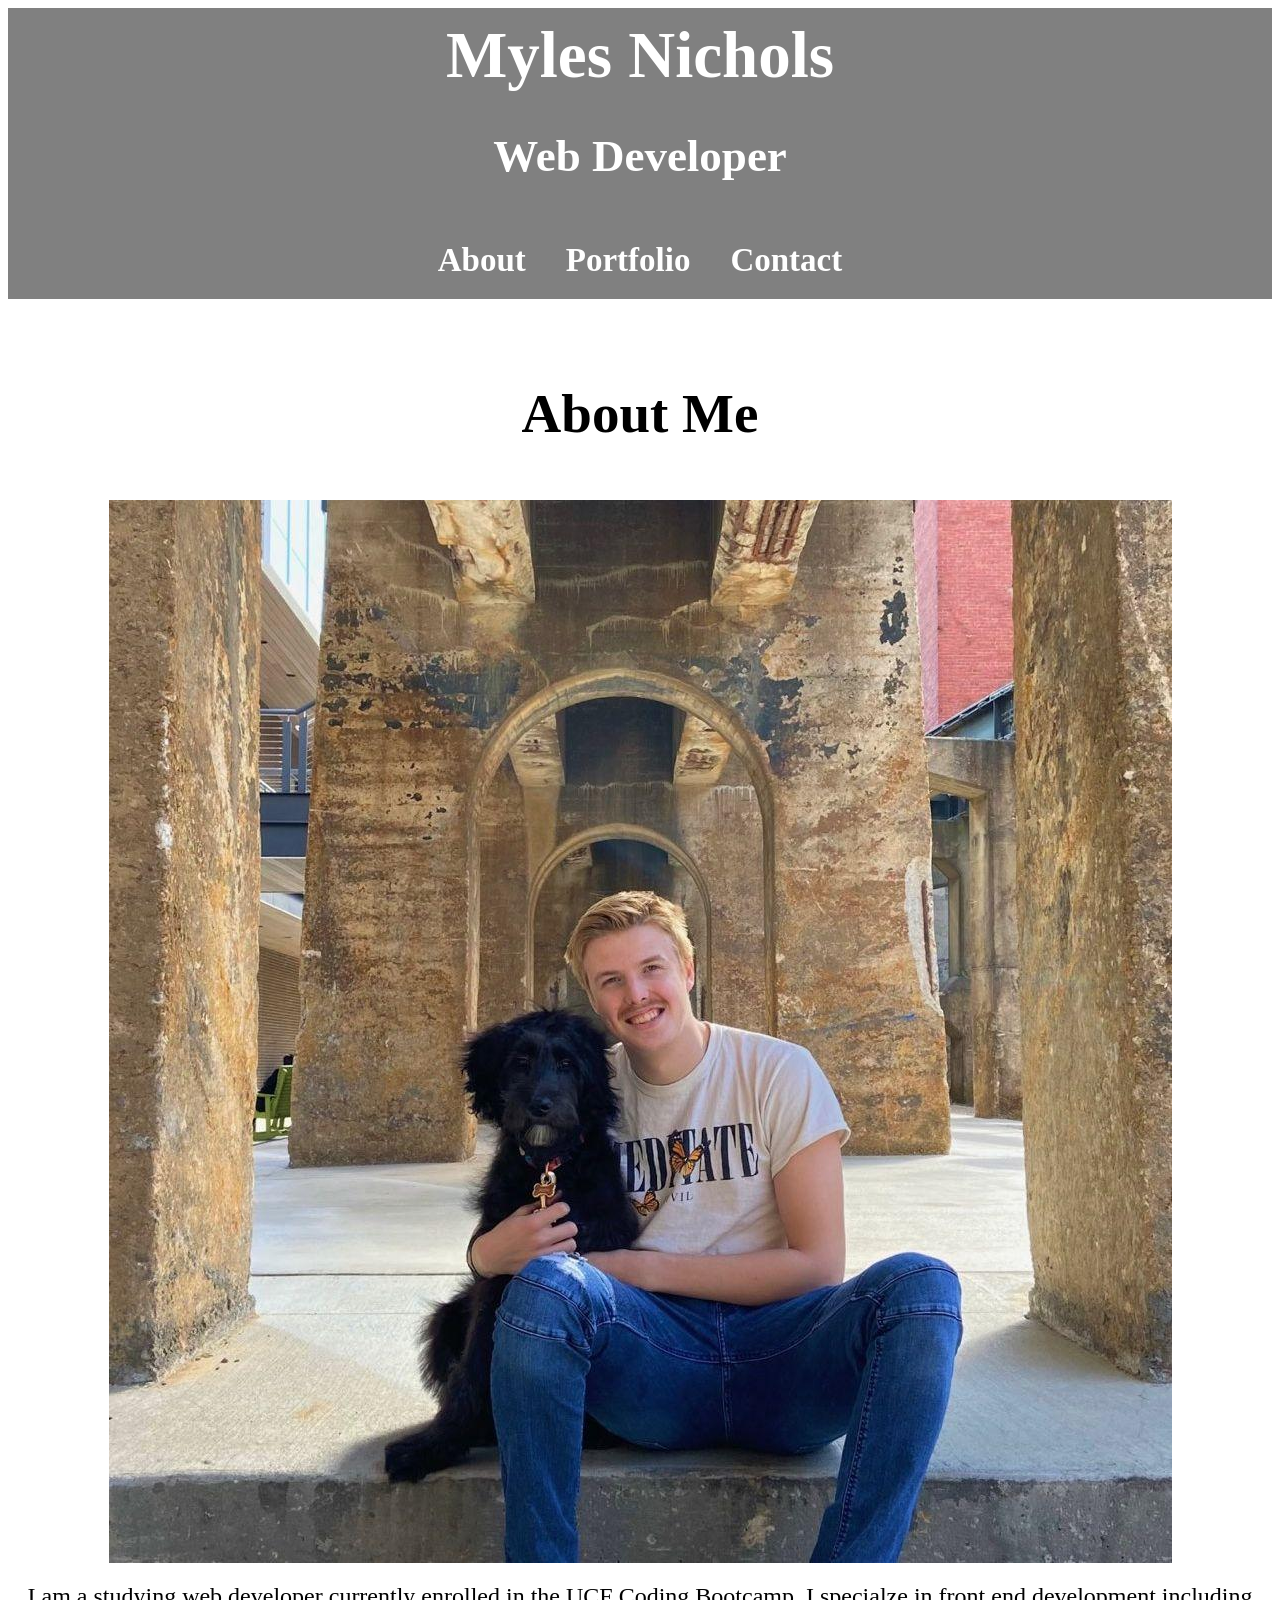
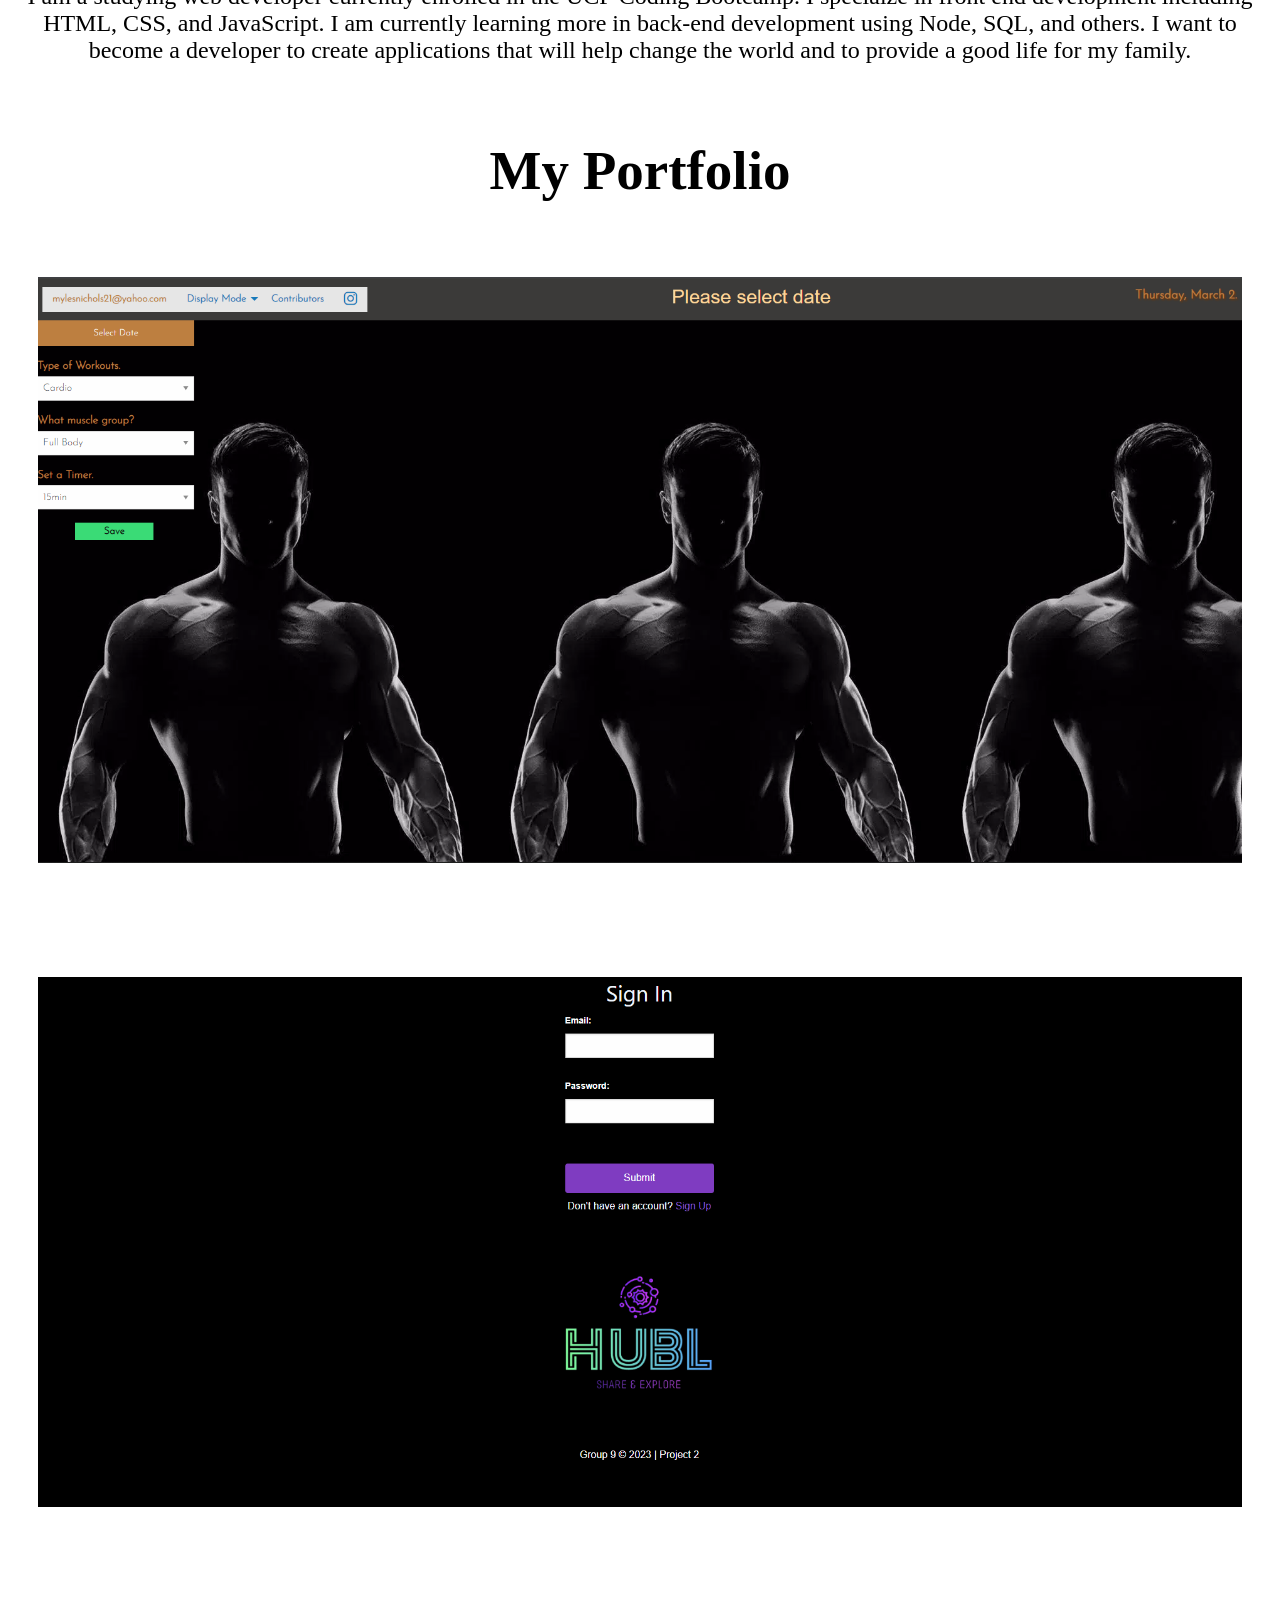
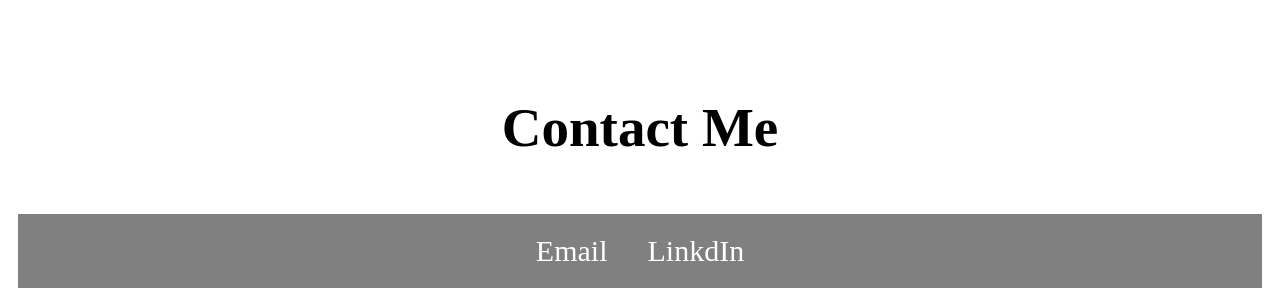
<file: index.html>
<!DOCTYPE html>
<html lang="en">
<head>
    <meta charset="UTF-8">
    <meta http-equiv="X-UA-Compatible" content="IE=edge">
    <meta name="viewport" content="width=device-width, initial-scale=1.0">
    <title>Document</title>
    <link rel="stylesheet" href="assets/style.css">
</head>
<body>
    
    <header>
        <h1>Myles Nichols</h1>
        <h2>Web Developer</h2>
        <nav>
            <ul>
                <li><a href="#about">About</a></li>
                <li><a href="#portfolio">Portfolio</a></li>
                <li><a href="#contact">Contact</a></li>
            </ul>
        </nav>
    </header>
    <br>
    <main>
        <section id="about">
            <h3>About Me</h3>
            <img src="assets/img/myles-and-moon.jpg" alt="Myles and his dog, Moon, sitting under a stone archway">
            <p id="desc">I am a studying web developer currently enrolled in the UCF Coding Bootcamp. I specialze in front end development including HTML, CSS, and JavaScript. I am currently learning more in back-end development using Node, SQL, and others. I want to become a developer to create applications that will help change the world and to provide a good life for my family.</p>
        </section>
        <section id="portfolio">
            <h3>My Portfolio</h3>
            <ul>
                <li>
                    <a id="grynd" href="https://jon-dev092.github.io/grynd-app/Loginn.html">
                        <img src="assets/img/grynd-app-sc.png" alt="Home screen on the Grynd app">
                        <h4>Project 1</h4>
                        <p>An application to track and plan your workouts</p>
                    </a>
                </li>
                <li>
                    <a id="hubl" href="https://pacific-brook-72214.herokuapp.com/">
                        <img src="assets/img/HUBL-Home-Screen.png" alt="Home screen on the Hubl app">
                        <h4>Project-2</h4>
                        <p>A website to publish and view places to go in your local community</p>
                    </a>
                </li>
                <li>
            </ul>
        </section>
        <section id="Contact">
            <h3>Contact Me</h3>
            <ul class="contact">
                <li><a class="contact-a" href="mailto:MylesNichols21@yahoo.com">Email</a></li>
                <li><a class="contact-a" href="https://www.linkedin.com/in/myles-nichols-40b662215/">LinkdIn</a></li>
            </ul>
        </section>
    </main>
</body>
</html>
</file>
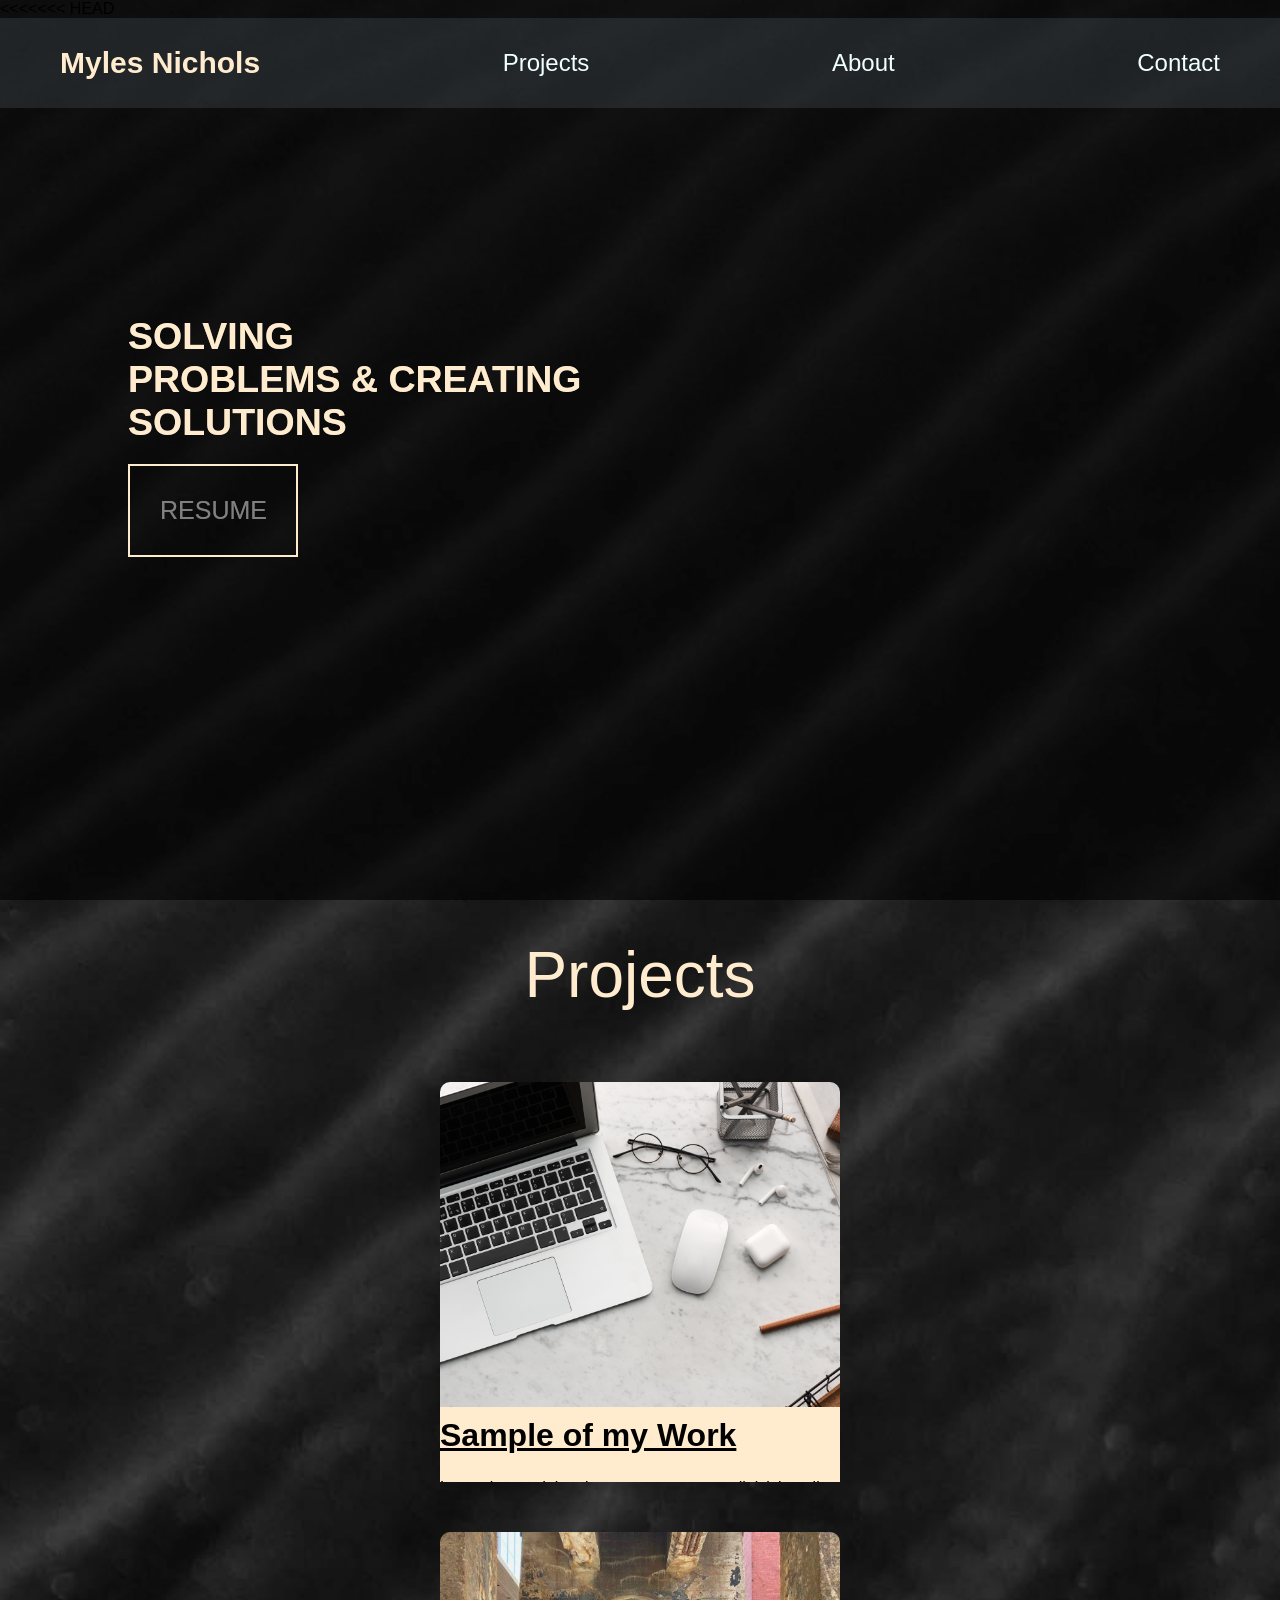
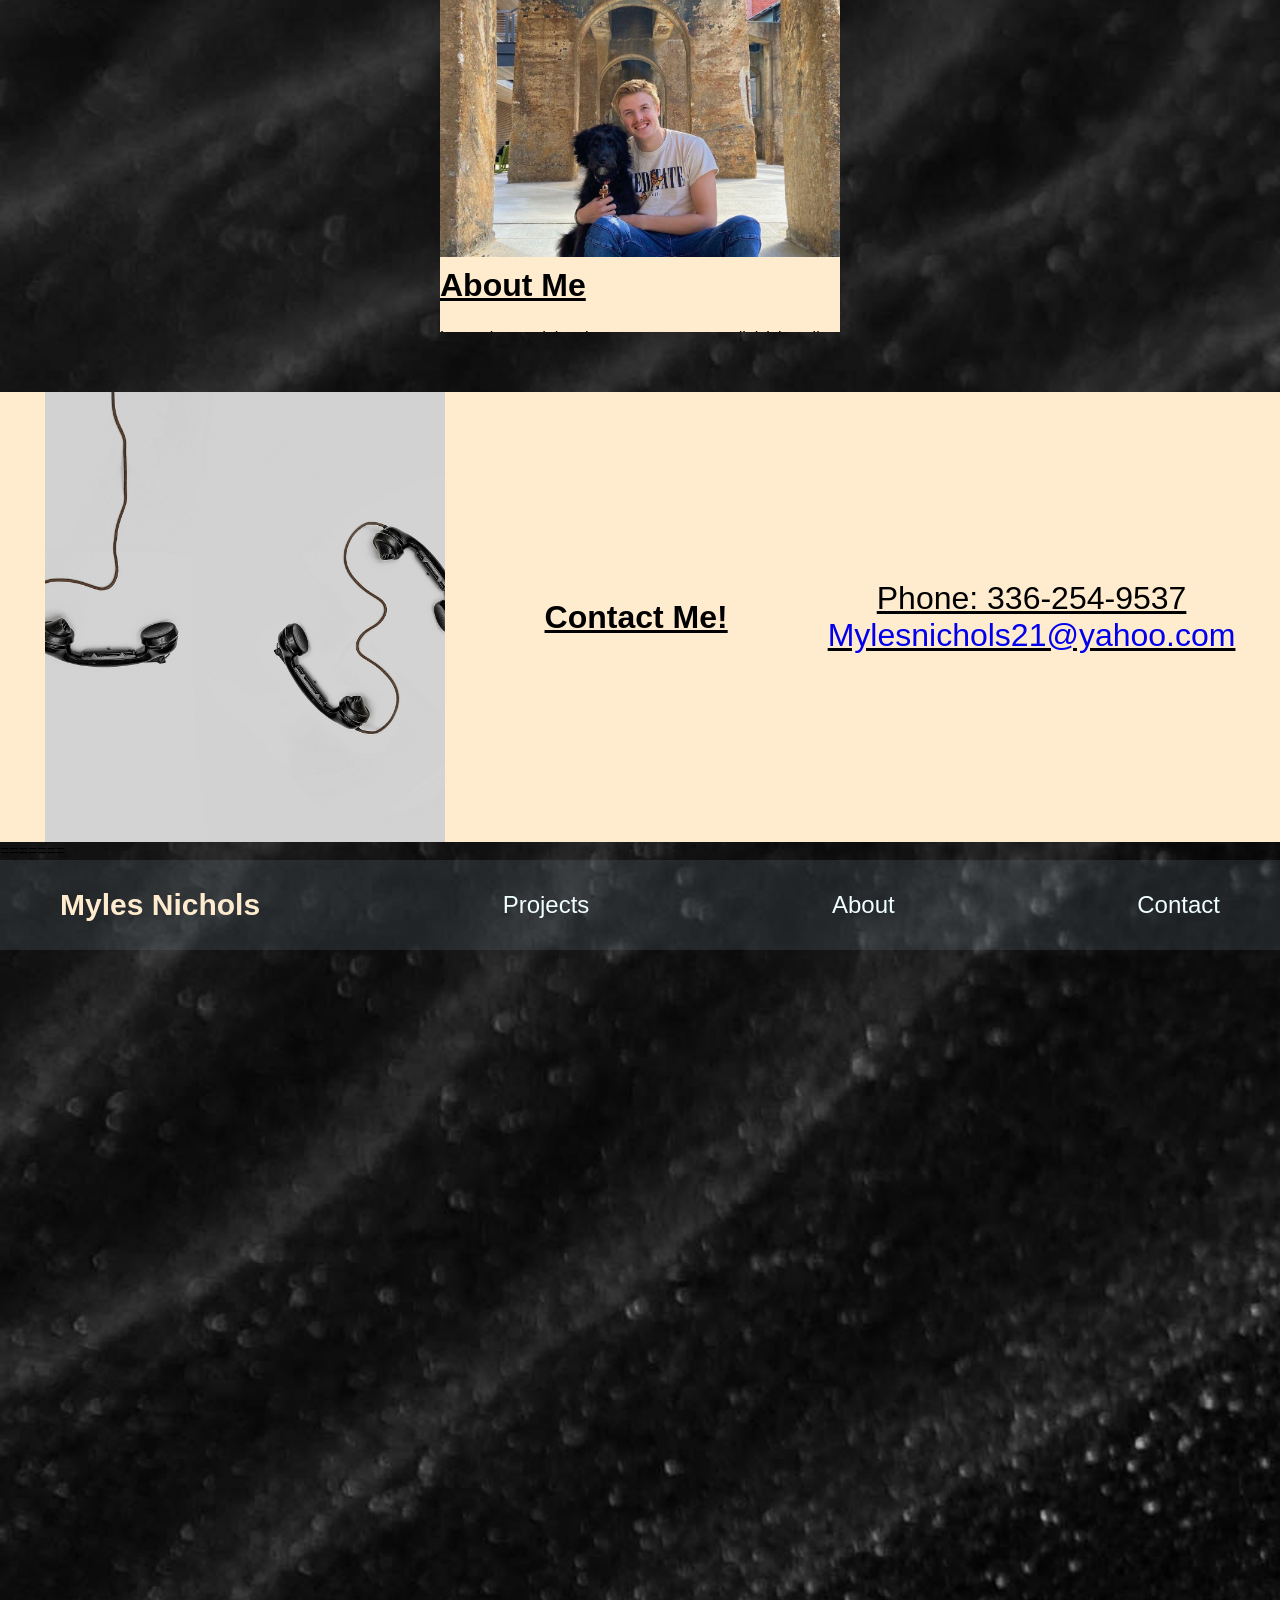
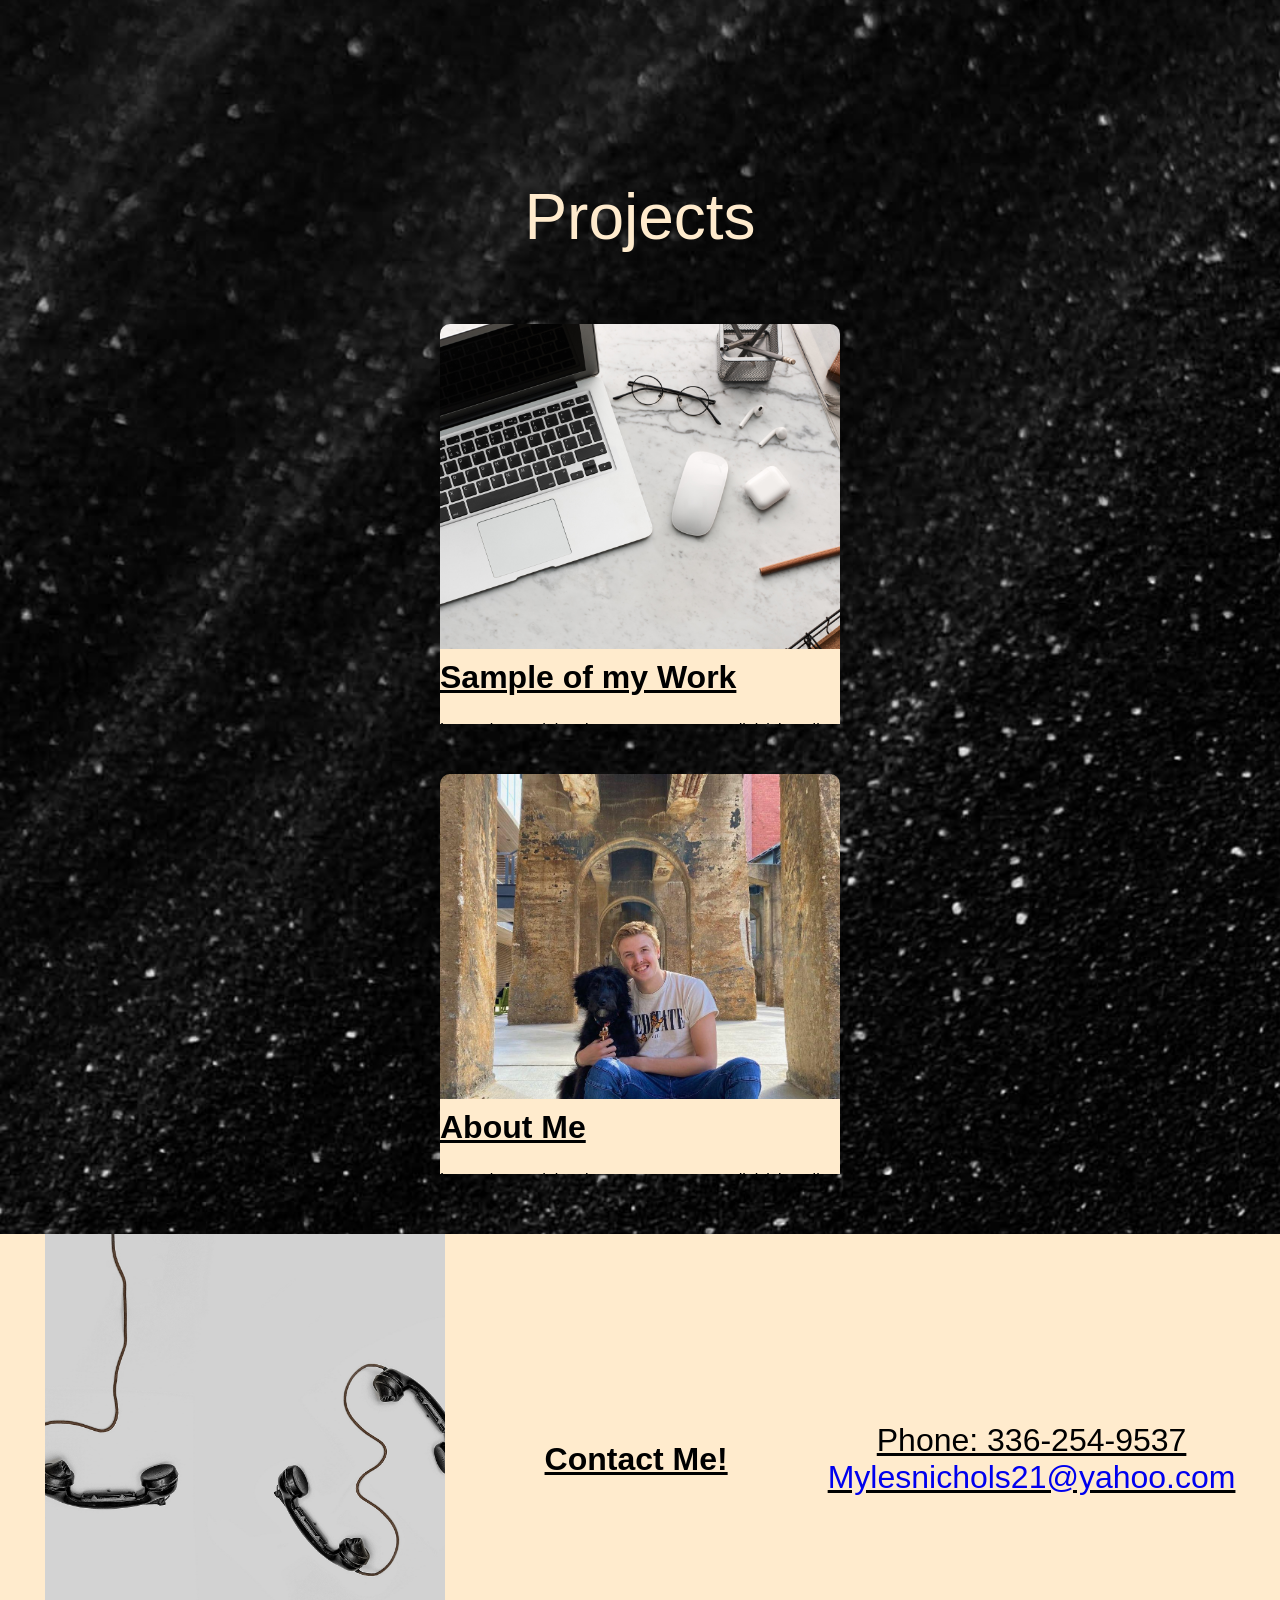
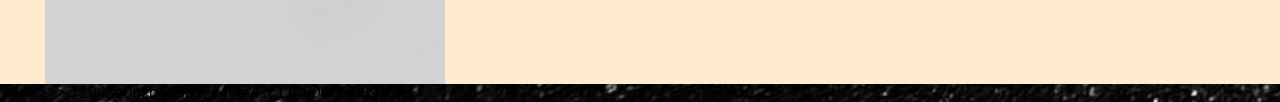
<file: My-Portfolio/Assets/index.html>
<<<<<<< HEAD
<!DOCTYPE html>
<html lang="en">
<head>
  <meta charset="UTF-8">
  <link rel="stylesheet" href="style.css">
  <title>Myles Nichols' Portfolio</title>
</head>
<body>
  <!--Desktop Navigation Bar-->
  <section id="nav">
    <div class="nav-bar">
      <ul>
        <li>
          <a href="#name" id="name">Myles Nichols</a>
        </li>
        <li>
          <a href="#projects" id="projects">Projects</a>
        </li>
        <li>
          <a href="#aboutme" id="about">About</a>
        </li>
        <li>
          <a href="#contactme" id="contact">Contact</a>
        </li>
      </ul>
    </div>
  </section><!--End of Nav Bar--><!-- Start of Hero Section -->
  <section id="hero">
    <div class="container"></div>
    <div class="overlay"></div>
    <div class="image-overlay"></div>
    <div class="hero-text">
      <h1>Solving<br>
      Problems & Creating<br>
      Solutions</h1><a href="https://www.linkedin.com/in/myles-nichols-40b662215/" class="resume-cta"><span class="resume-text">Resume</span></a>
    </div>
  </section><!-- end of hero section -->
  <!-- start of project section -->
  <section id="projects">
    <div class="project-container">
      <div class="project-header">
        Projects
      </div>
      <div class="projects">
        <div class="project-item">
          <div class="sample-project">
            <div class="text-container">
              <h2 class="name">Sample of my Work</h2>
              <div class="content">
                <p>Lorem ipsum dolor sit amet consectetur adipisicing elit. Maxime deserunt voluptatum ad magni et est?</p>
              </div><button class="button"><a href="https://github.com/MylesNichols?tab=repositories">
              <h3>View Project</h3></a></button>
            </div>
          </div>
          <div class="project-item">
            <div class="about-project">
              <div class="text-container">
                <h2 class="name">About Me</h2>
                <div class="content">
                  <p>Lorem ipsum dolor sit amet consectetur adipisicing elit. Maxime deserunt voluptatum ad magni et est?</p>
                </div><button class="button"><a href="https://github.com/MylesNichols?tab=repositories">
                <h3>View Project</h3></a></button>
              </div>
            </div>
          </div>
        </div>
      </div>
    </div>
  </section>
  <!-- end of project section -->

  <!-- start of contact section -->
  <section id="aboutme">
    <div class="contact-container">
      <div class="contact-section">
        <div class="img-container">
          <div class="contact-image"></div>
        </div>
        <div id="Contact-title">
          <h4>Contact Me!</h4>
        </div>

        <div class="phone-text">Phone: 336-254-9537
        <div class="email-text"><a href="mailto:">Mylesnichols21@yahoo.com</a></div>
      </div>
    </div>
  </section>


</body>
=======
<!DOCTYPE html>
<html lang="en">
<head>
  <meta charset="UTF-8">
  <link rel="stylesheet" href="C:\Users\myles\bootcamp\my-portfolio\Assets\mystyle.css">
  <title>Myles Nichols' Portfolio</title>
</head>
<body>
  <!--Desktop Navigation Bar-->
  <section id="nav">
    <div class="nav-bar">
      <ul>
        <li>
          <a href="#name" id="name">Myles Nichols</a>
        </li>
        <li>
          <a href="#projects" id="projects">Projects</a>
        </li>
        <li>
          <a href="#aboutme" id="about">About</a>
        </li>
        <li>
          <a href="#contactme" id="contact">Contact</a>
        </li>
      </ul>
    </div>
  </section><!--End of Nav Bar--><!-- Start of Hero Section -->
  <section id="hero">
    <div class="container"></div>
    <div class="overlay"></div>
    <div class="image-overlay"></div>
    <div class="hero-text">
      <h1>Solving<br>
      Problems & Creating<br>
      Solutions</h1><a href="https://www.linkedin.com/in/myles-nichols-40b662215/" class="resume-cta"><span class="resume-text">Resume</span></a>
    </div>
  </section><!-- end of hero section -->
  <!-- start of project section -->
  <section id="projects">
    <div class="project-container">
      <div class="project-header">
        Projects
      </div>
      <div class="projects">
        <div class="project-item">
          <div class="sample-project">
            <div class="text-container">
              <h2 class="name">Sample of my Work</h2>
              <div class="content">
                <p>Lorem ipsum dolor sit amet consectetur adipisicing elit. Maxime deserunt voluptatum ad magni et est?</p>
              </div><button class="button"><a href="https://github.com/MylesNichols?tab=repositories">
              <h3>View Project</h3></a></button>
            </div>
          </div>
          <div class="project-item">
            <div class="about-project">
              <div class="text-container">
                <h2 class="name">About Me</h2>
                <div class="content">
                  <p>Lorem ipsum dolor sit amet consectetur adipisicing elit. Maxime deserunt voluptatum ad magni et est?</p>
                </div><button class="button"><a href="https://github.com/MylesNichols?tab=repositories">
                <h3>View Project</h3></a></button>
              </div>
            </div>
          </div>
        </div>
      </div>
    </div>
  </section>
  <!-- end of project section -->

  <!-- start of contact section -->
  <section id="aboutme">
    <div class="contact-container">
      <div class="contact-section">
        <div class="img-container">
          <div class="contact-image"></div>
        </div>
        <div id="Contact-title">
          <h4>Contact Me!</h4>
        </div>

        <div class="phone-text">Phone: 336-254-9537
        <div class="email-text"><a href="mailto:">Mylesnichols21@yahoo.com</a></div>
      </div>
    </div>
  </section>


</body>
>>>>>>> 71943e0bcb4d5b12c46ef41c11490d0b7f8915fc
</html>
</file>
<file: assets/style.css>
h1 {
    text-align: center;
    font-size: 65px;
    margin: 0;
}

h2 {
    font-size: 45px;
    margin-bottom: 0;
}

nav {
    background-color: 'white';
    display: flex;
    justify-content: center;
    align-items: center;
    margin-top: 50px;
    font-size: 33px;

}

nav ul {
    list-style: none;
    margin: 0;
    padding: 0;
    display: flex;
    text-align: center;
}

nav li {
    margin: 0 10px;
}

nav a {
    color: white;
    text-decoration: none;
    font-weight: bold;
    padding: 10px;
    transition: all 0.2s ease;
}

nav a:hover {
    background-color: black;
    color: white;

}

header {
    background-color: gray;
    color: white;
    padding: 10px;
    align-items: center;
    justify-content: center;
    display: flex;
    flex-direction: column;
}

section {
    padding: 10px;
}


#about {
    justify-content: center;
    text-align: center;
}

h3 {
    font-size: 55px;
    margin: 10;
    text-align: center;
}

#desc {
    margin-top: 20px;
}

h4 {
    margin: 0;
    font-size: 40px;
}

p {
    font-size: 24px;
    margin: 0;
}

img {
    max-width: 100%;
    height: auto;
    display: block;
    margin: 0 auto;
    justify-content: center;
}

ul {
    list-style: none;
    padding: 0;
    margin: 0;
    display: flex;
    flex-wrap: wrap;
}

li {
    margin: 10px;
    border-radius: 5px;
    overflow: hidden;
}

a {
    display: block;
    text-align: center;
    color: white;
    text-decoration: none;
    padding: 10px;
    transition: background-color 0.2 ease;
}

a:hover {
    background-color: black;
}

.contact {
    text-align: center;
    color: black;
    display: flex;
    list-style: none;
    background-color: gray;
    justify-content: center;
    font-size: 30px;
}

#contact-a {
    color: black;
    background-color: aqua;
}
</file>
<file: My-Portfolio/Assets/style.css>
* {
font-family: 'Franklin Gothic Medium', 'Arial Narrow', Arial, sans-serif;
    margin: 0;
    padding: 0;
    box-sizing: border-box;
}


#mobile-nav {
    display: none;
}

.nav-bar {
    position: absolute;
    z-index: 3;
    width: 100%;
}

html {
    font-family: 'Segoe UI', Tahoma, Geneva, Verdana, sans-serif;
}
a {
    text-decoration: none;
}
/* Nav Bar Section */
#mobile-nav {
    display: none;
}

.nav-bar {
    position: absolute;
    z-index: 3;
    width: 100%;
}

html {
    font-family:'Franklin Gothic Medium', 'Arial Narrow', Arial, sans-serif
}

a {
    text-decoration: none;
}

ul {
    display: flex;
    align-items: center;
    justify-content: space-between;
    padding: 0% 60px;
    list-style: none;
    height: 10vh;
    background-color: rgba(112, 128, 144, 0.2) 
    
}

li a {
    display: block;
    color: azure;
    text-decoration: none;
    font-size: 1.5rem;
}
li a:hover {
color: blanchedalmond;
    text-align: center;
    transition: all 0.5s ease-in-out;
    box-shadow: inset 0px 0px 5px blanchedalmond, 0 0 10px blanchedalmond;
}

#name {
    color: blanchedalmond;
    font-size: 30px;
    font-weight: bold;   
}
/* HERO SECTION */
.container{
    position: relative;
    height: 100vh;
    width: 100vh;
    overflow: hidden;
}
.image-container{
    position: relative;
    background: black;
    background-image: url(../Images/black-sand-background.jpg) repeat 0 0;
    background-size: cover;
    background-position: center;
    height: 100%;
    width: 100%;
    margin-top: 0vh;
}
body {
    background-image: url(../Images/black-sand-background.jpg);
    background-size: cover;
}
.overlay {
    position: absolute;
    height: 100%;
    width: 100%;
    top: 0%;
    left: 0%;
    background: rgba(0, 0, 0, 0.4);
    z-index: 2;
}
.hero-text {
display: flex;
justify-content: center;
align-items: left;
flex-direction: column;
position: absolute;
top: 35%;
left: 10%;
font-size: 25px;
text-transform: uppercase;
z-index: 2;
color: blanchedalmond;
}
.resume-cta {
    border: 2px solid blanchedalmond;
    width: 170px;
    padding: 30px; 
    margin-top: 20px;
}
.resume-text {
    color: grey;
    border: 2px;
    border-color: blanchedalmond;
}
.resume-cta:hover {
    background-color: blanchedalmond;
    transition: all 0.5s ease-in-out;
    color: black;
}
/* Sample Project Section */

.project-container {
    width: 100%;
    height: auto;
    align-items: center;
}

.project-header {
    color: blanchedalmond;
    font-size: 4rem;
    display: flex;
    align-items: center;
    justify-content: center;
    margin: 20px;
    
}

.projects {
    display: flex;
    align-items: center;
    justify-content: center;
    flex-flow: wrap;
}
.about-project {
    width: 400px;
    height: 400px;
    background: blanchedalmond;
    position: relative;
    box-shadow: -15px 7px 30px rgba(0, 0, 0, 0.2);
    border-radius: 10px;
    margin: 50px;
    background-image: url(../Images/me-and-moon.jpg);
    background-size: cover;
    background-position: center;
    text-decoration: blanchedalmond;
    align-items: center;
    
}

.sample-project {
    width: 400px;
    height: 400px;
    background: blanchedalmond;
    position: relative;
    box-shadow: -15px 7px 30px rgba(0, 0, 0, 0.2);
    border-radius: 10px;
    margin: 50px;
    background-image: url(../Images/pexels-fauxels-3184454.jpg);
    background-size: cover;
    background-position: center;
    text-decoration: blanchedalmond;
}
#aboutme {
    margin-top: 10px;
    color: black;
    font-size: 2rem;
    text-decoration: underline;
    text-align: center;
}




.text-container {
    position: absolute;
    height: 75px;
    width: 100%;
    z-index: 2;
    left: 0;
    bottom: 0;
    background-color: blanchedalmond;
    overflow: hidden;
    transition: all .41s ease-in;
}
.text-container:hover {
    height: 250px;
}

.name {
    margin-top: 10px;
    color: black;
    font-size: 2rem;
    text-decoration: underline;
}

.content {
    padding: 25px 0;
    color: black;
}

.button {
    border: 5px solid black;
    width: 160px;
    box-shadow: -15px 7px 30px rgba(0, 0, 0, 0.2);
    padding: 15px;
    margin-bottom: 75px;
}

.contact-container {
    margin: auto;
    width: auto;
    height: auto;
    background-color: blanchedalmond;
}

.contact-section {
    display: flex;
    align-items: center;
    justify-content: center;
    flex-flow: wrap;
}

.contact-image {
    height: 450px;
    width: 400px;
    background-image: url(../Images/pexels-alex-andrews-821754.jpg);
    background-size: cover;
    background-position: center;
}

.contact-text {
    height: auto;
    width: 40%;
    font-size: 1.5rem;
    margin-left: 100px;
    text-decoration: none;
    
}

h4 {
    margin: 100px;
    text-decoration: none;
}
</file>
